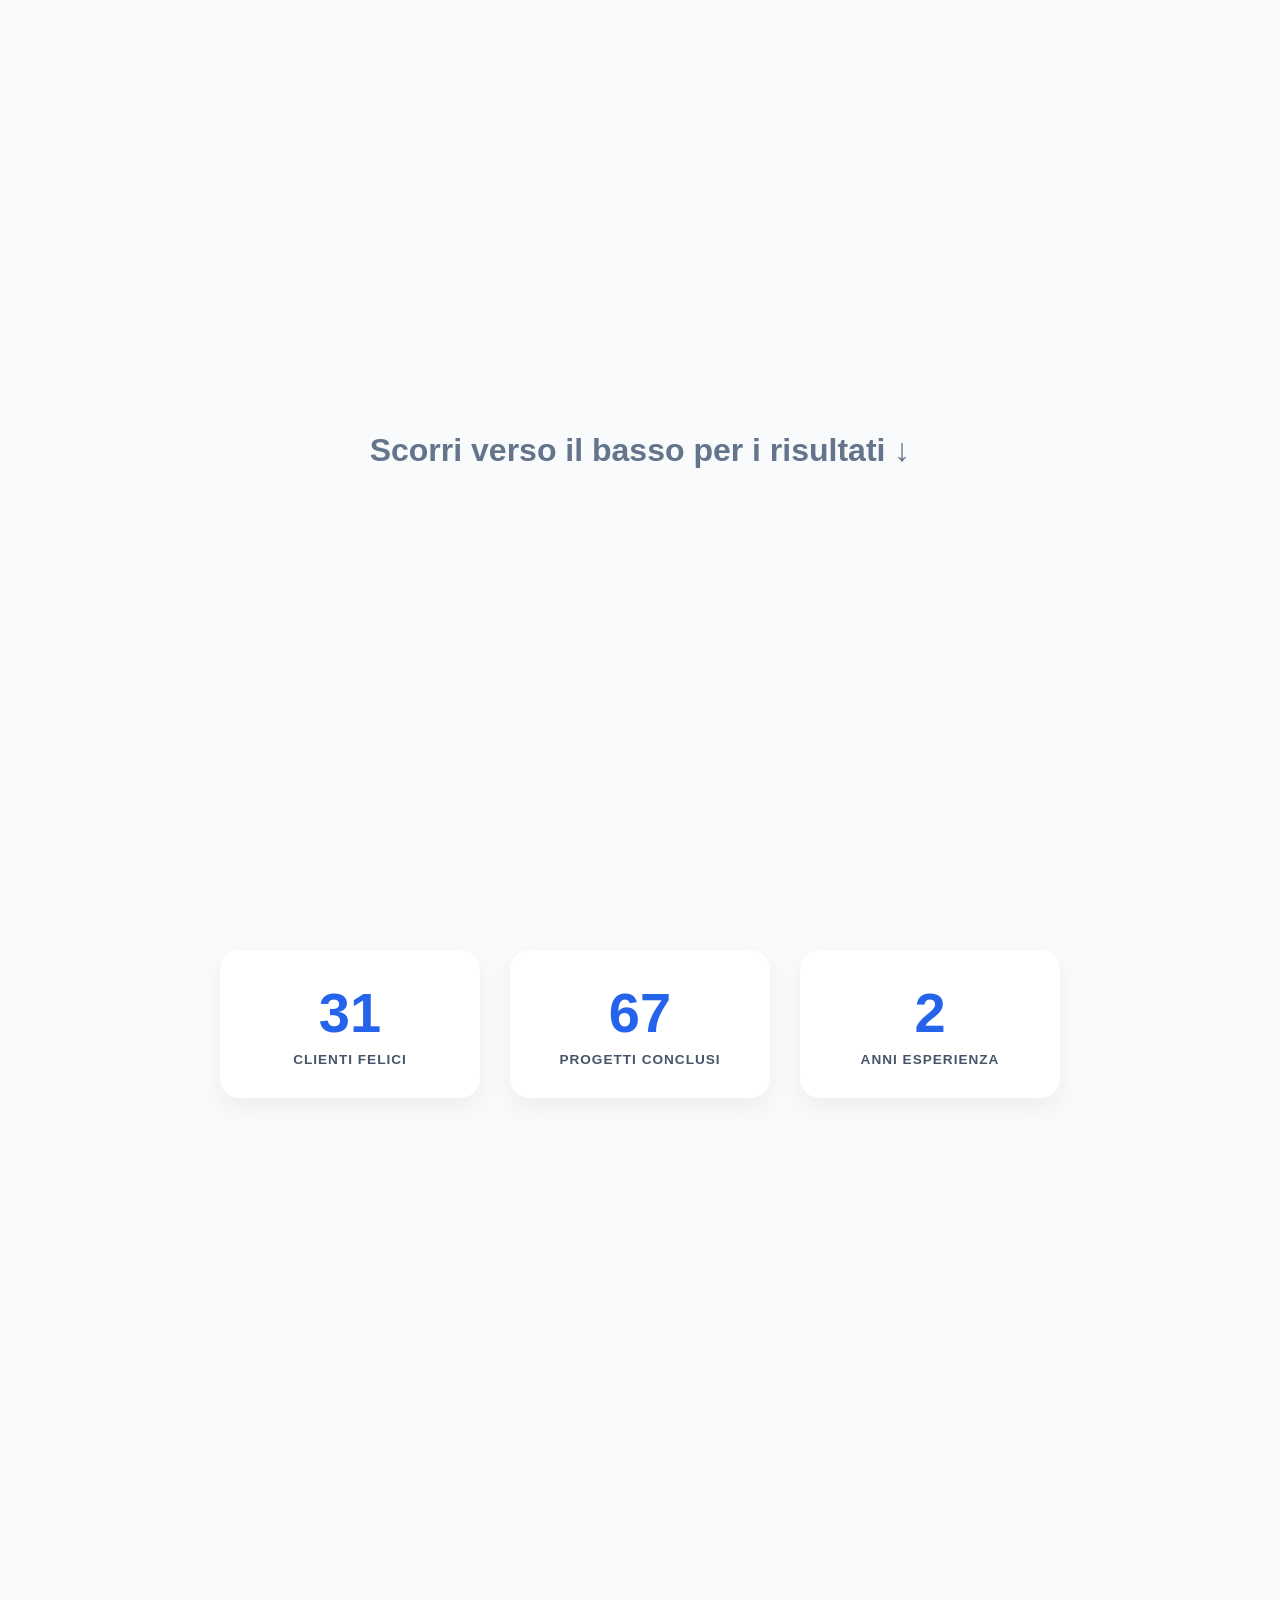
<file: dom_10_quiz_interrattivo_dafare/index.html>
<!DOCTYPE html>
<html lang="it">
<head>
    <meta charset="UTF-8">
    <meta name="viewport" content="width=device-width, initial-scale=1.0">
    <title>Esercizio DOM</title>
    <link rel="stylesheet" href="style.css">
   
   <style>
        /* Aggiungi qui il tuo CSS */

    </style>
</head>
<body>

<div class="header-spacer">
        <h1>Scorri verso il basso per i risultati ↓</h1>
    </div>

    <div class="container-stats">
        <div class="stat-card">
            <span class="counter" data-target="150">0</span>
            <span class="label">Clienti Felici</span>
        </div>

        <div class="stat-card">
            <span class="counter" data-target="320">0</span>
            <span class="label">Progetti Conclusi</span>
        </div>

        <div class="stat-card">
            <span class="counter" data-target="12">0</span>
            <span class="label">Anni Esperienza</span>
        </div>
    </div>

    <div class="header-spacer"></div>

    <script>
        // Funzione che gestisce il conteggio progressivo
        const startCounter = (el) => {
            const target = parseInt(el.getAttribute('data-target'));
            const duration = 2000; // Durata totale dell'animazione in millisecondi (2 secondi)
            const stepTime = 20; // Frequenza di aggiornamento
            const totalSteps = duration / stepTime;
            const increment = target / totalSteps;
            
            let current = 0;

            const timer = setInterval(() => {
                current += increment;
                if (current >= target) {
                    el.innerText = target;
                    clearInterval(timer);
                } else {
                    el.innerText = Math.floor(current);
                }
            }, stepTime);
        };

        // Configurazione dell'Observer (rileva quando l'elemento entra nella vista)
        const observerOptions = {
            threshold: 0.6 // L'animazione parte quando il 60% della card è visibile
        };

        const observer = new IntersectionObserver((entries, observer) => {
            entries.forEach(entry => {
                if (entry.isIntersecting) {
                    startCounter(entry.target);
                    observer.unobserve(entry.target); // Ferma l'osservazione (anima una sola volta)
                }
            });
        }, observerOptions);

        // Seleziona tutti i contatori e avvia l'osservatore
        document.querySelectorAll('.counter').forEach(counter => {
            observer.observe(counter);
        });
    </script>


</body>
</html>
</file>
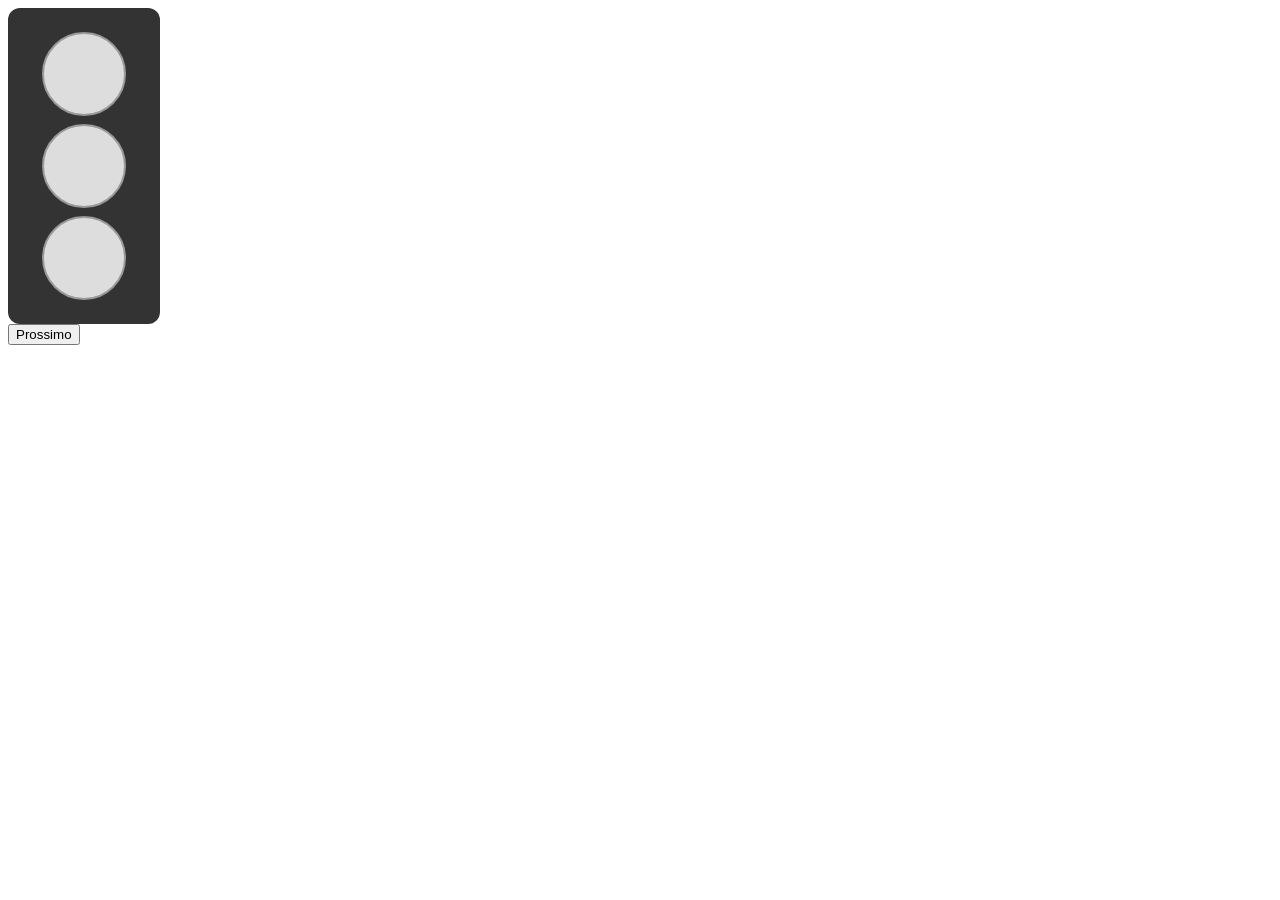
<file: dom_4_semaforo/index.html>
<!DOCTYPE html>
<html lang="it">
<head>
    <meta charset="UTF-8">
    <meta name="viewport" content="width=device-width, initial-scale=1.0">
    <title>La mia prima dom</title>

    <link rel="stylesheet" href="style.css">
</head>

<body>

    <div id="semaforo">
    <div class="luce" id="rosso"></div>
    <div class="luce" id="giallo"></div>
    <div class="luce" id="verde"></div>
</div>
<button id="btn-prossimo">Prossimo</button>


    <script src="script.js"></script>

    
</body>

</html>
</file>
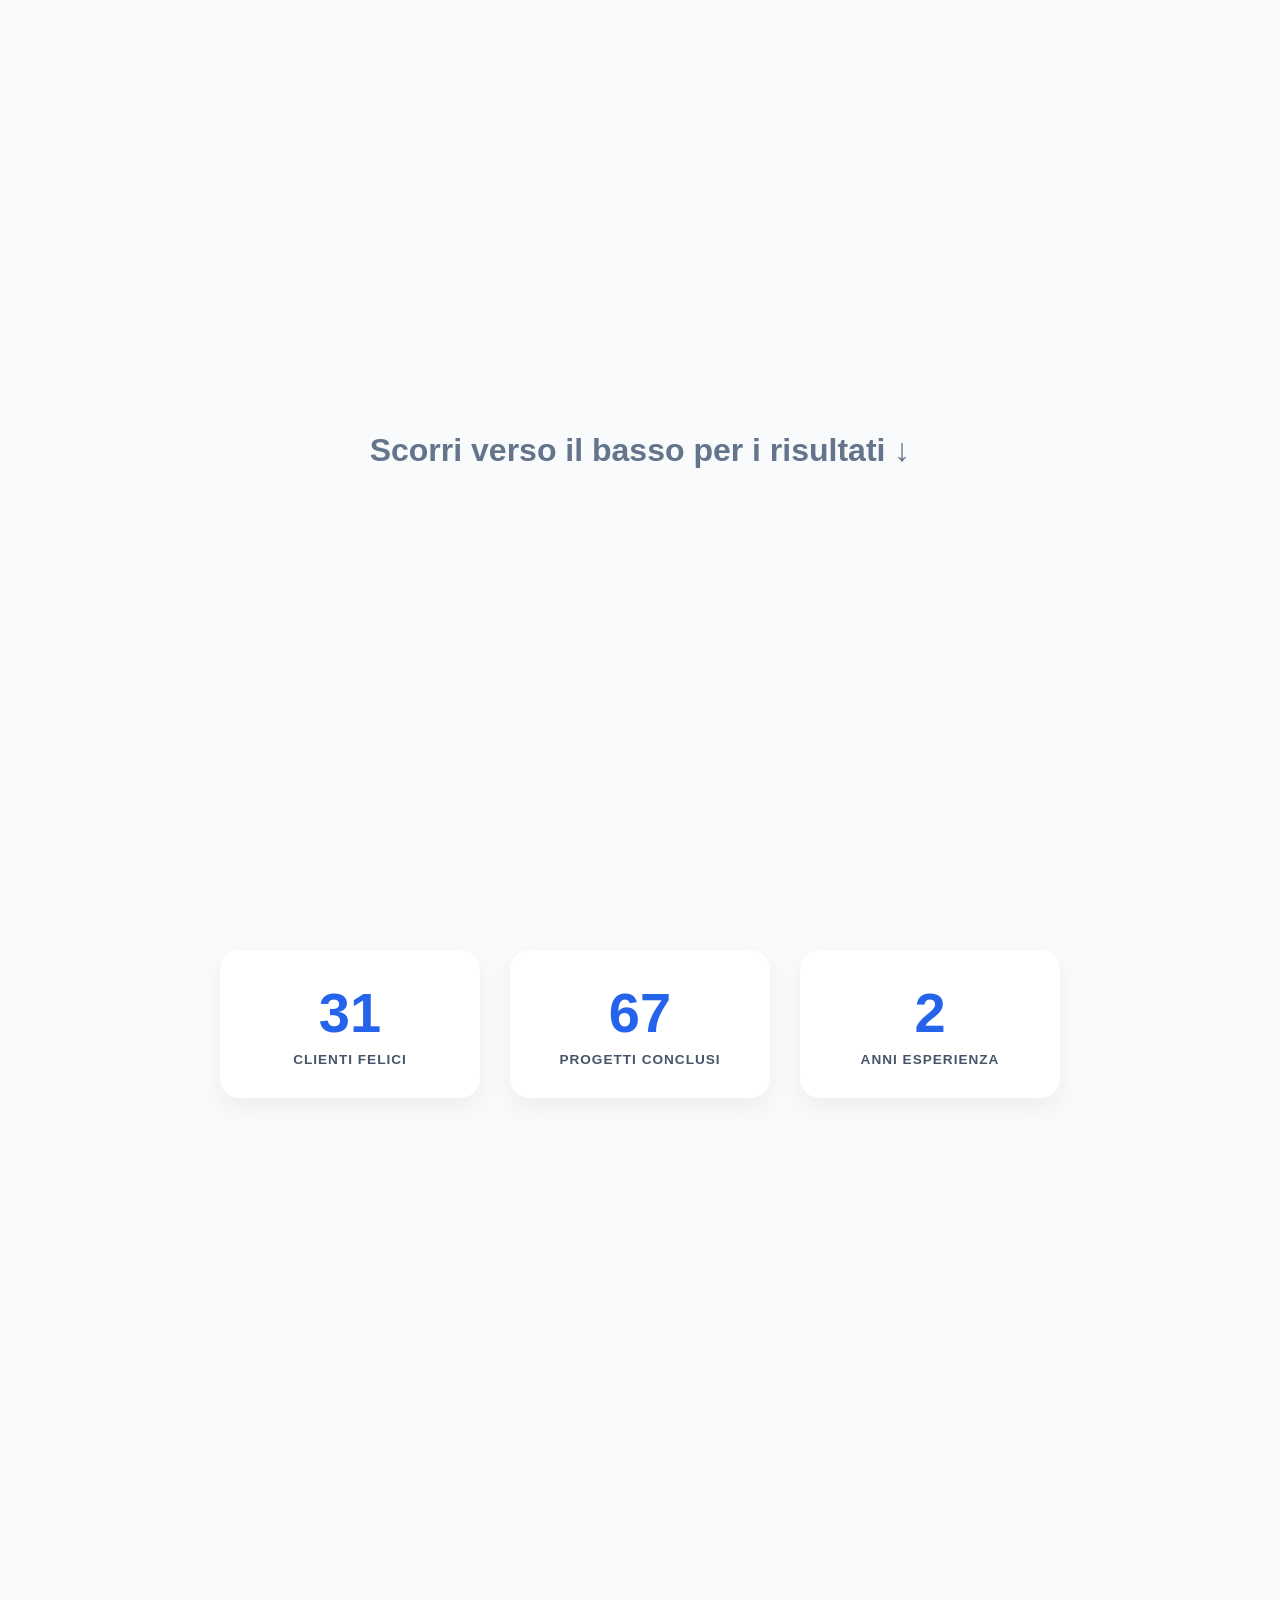
<file: dom_5_prova/index.html>
<!DOCTYPE html>
<html lang="it">
<head>
    <meta charset="UTF-8">
    <meta name="viewport" content="width=device-width, initial-scale=1.0">
    <title>Esercizio DOM</title>
    <link rel="stylesheet" href="style.css">
   
   <style>
        /* Aggiungi qui il tuo CSS */

    </style>
</head>
<body>

<div class="header-spacer">
        <h1>Scorri verso il basso per i risultati ↓</h1>
    </div>

    <div class="container-stats">
        <div class="stat-card">
            <span class="counter" data-target="150">0</span>
            <span class="label">Clienti Felici</span>
        </div>

        <div class="stat-card">
            <span class="counter" data-target="320">0</span>
            <span class="label">Progetti Conclusi</span>
        </div>

        <div class="stat-card">
            <span class="counter" data-target="12">0</span>
            <span class="label">Anni Esperienza</span>
        </div>
    </div>

    <div class="header-spacer"></div>

    <script>
        // Funzione che gestisce il conteggio progressivo
        const startCounter = (el) => {
            const target = parseInt(el.getAttribute('data-target'));
            const duration = 2000; // Durata totale dell'animazione in millisecondi (2 secondi)
            const stepTime = 20; // Frequenza di aggiornamento
            const totalSteps = duration / stepTime;
            const increment = target / totalSteps;
            
            let current = 0;

            const timer = setInterval(() => {
                current += increment;
                if (current >= target) {
                    el.innerText = target;
                    clearInterval(timer);
                } else {
                    el.innerText = Math.floor(current);
                }
            }, stepTime);
        };

        // Configurazione dell'Observer (rileva quando l'elemento entra nella vista)
        const observerOptions = {
            threshold: 0.6 // L'animazione parte quando il 60% della card è visibile
        };

        const observer = new IntersectionObserver((entries, observer) => {
            entries.forEach(entry => {
                if (entry.isIntersecting) {
                    startCounter(entry.target);
                    observer.unobserve(entry.target); // Ferma l'osservazione (anima una sola volta)
                }
            });
        }, observerOptions);

        // Seleziona tutti i contatori e avvia l'osservatore
        document.querySelectorAll('.counter').forEach(counter => {
            observer.observe(counter);
        });
    </script>


</body>
</html>
</file>
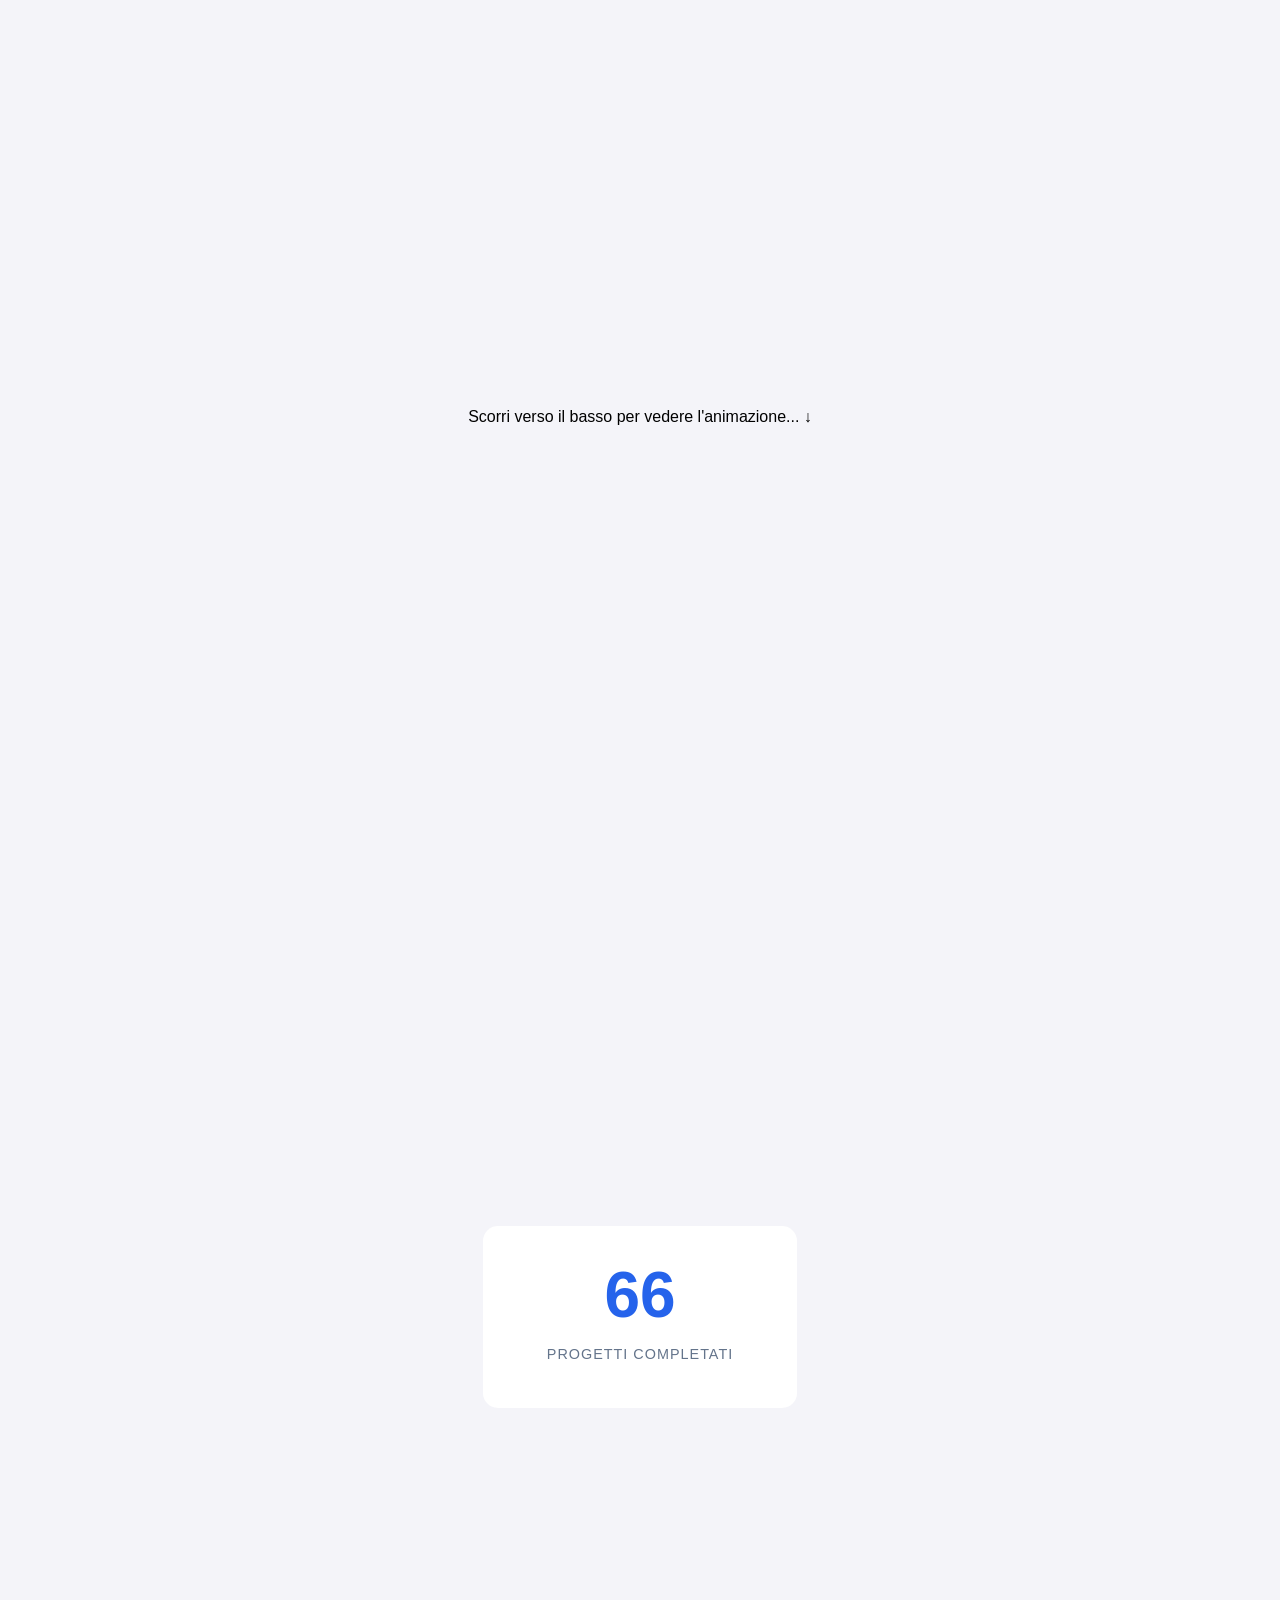
<file: dom_5contatore/index.html>
<!DOCTYPE html>
<html lang="it">
<head>
    <meta charset="UTF-8">
    <meta name="viewport" content="width=device-width, initial-scale=1.0">
    <title>Counter Up Professionale</title>
    <style>
        body { font-family: 'Segoe UI', sans-serif; height: 200vh; /* Altezza extra per testare lo scroll */ display: flex; flex-direction: column; align-items: center; justify-content: center; background-color: #f4f4f9; }
        
        .stat-card { background: white; padding: 2rem; border-radius: 15px; shadow: 0 10px 30px rgba(0,0,0,0.1); text-align: center; width: 250px; }
        
        /* Lo stile del numero */
        .counter { font-size: 4rem; font-weight: bold; color: #2563eb; display: block; margin-bottom: 0.5rem; }
        
        p { color: #64748b; text-transform: uppercase; letter-spacing: 1px; font-size: 0.9rem; }
    </style>
</head>
<body>

    <div style="margin-bottom: 800px;">Scorri verso il basso per vedere l'animazione... ↓</div>

    <div class="stat-card">
        <span class="counter" data-target="250">0</span>
        <p>Progetti Completati</p>
    </div>

    <script>
        const animaContatore = (el) => {
            const target = +el.getAttribute('data-target'); // Il numero finale
            const velocita = 100; // Più alto è, più è lento
            
            const aggiorna = () => {
                const valoreCorrente = +el.innerText;
                const incremento = target / velocita;

                if (valoreCorrente < target) {
                    el.innerText = Math.ceil(valoreCorrente + incremento);
                    setTimeout(aggiorna, 20); // Frequenza di aggiornamento (ms)
                } else {
                    el.innerText = target; // Assicura che finisca sul numero esatto
                }
            };
            aggiorna();
        };

        // --- INTERSECTION OBSERVER ---
        // Fa partire l'animazione solo quando l'elemento è visibile a schermo
        const observer = new IntersectionObserver((entries) => {
            entries.forEach(entry => {
                if (entry.isIntersecting) {
                    animaContatore(entry.target);
                    observer.unobserve(entry.target); // Ferma l'osservazione dopo la prima volta
                }
            });
        }, { threshold: 0.5 }); // Parte quando il 50% dell'elemento è visibile

        // Seleziona il contatore e avvia l'osservazione
        const contatoreElemento = document.querySelector('.counter');
        observer.observe(contatoreElemento);
    </script>

</body>
</html>
</file>
<file: dom_10_quiz_interrattivo_dafare/style.css>
body { font-family: 'Segoe UI', Tahoma, Geneva, Verdana, sans-serif; background-color: #f8fafc; margin: 0; display: flex; flex-direction: column; align-items: center; }
        
        /* Spazio per testare lo scroll */
        .header-spacer { height: 100vh; display: flex; align-items: center; justify-content: center; color: #64748b; }

        .container-stats {
            display: flex;
            gap: 30px;
            padding: 50px;
            flex-wrap: wrap;
            justify-content: center;
        }

        .stat-card {
            background: white;
            padding: 30px;
            border-radius: 20px;
            box-shadow: 0 10px 25px rgba(0,0,0,0.05);
            text-align: center;
            min-width: 200px;
            transition: transform 0.3s ease;
        }

        .stat-card:hover { transform: translateY(-10px); }

        .counter {
            display: block;
            font-size: 3.5rem;
            font-weight: 800;
            color: #2563eb; /* Blu moderno */
            margin-bottom: 5px;
        }

        .label {
            color: #475569;
            font-weight: 600;
            text-transform: uppercase;
            letter-spacing: 1px;
            font-size: 0.85rem;
        }
</file>
<file: dom_4_semaforo/style.css>
.luce {
    width: 80px;
    height: 80px;
    border-radius: 50%;
    background-color: #ddd;
    margin: 8px auto;
    border: 2px solid #999;
    transition: background-color 0.3s;
}

#semaforo {
    width: 120px;
    background: #333;
    padding: 16px;
    border-radius: 12px;
}
</file>
<file: dom_5_prova/style.css>
body { font-family: 'Segoe UI', Tahoma, Geneva, Verdana, sans-serif; background-color: #f8fafc; margin: 0; display: flex; flex-direction: column; align-items: center; }
        
        /* Spazio per testare lo scroll */
        .header-spacer { height: 100vh; display: flex; align-items: center; justify-content: center; color: #64748b; }

        .container-stats {
            display: flex;
            gap: 30px;
            padding: 50px;
            flex-wrap: wrap;
            justify-content: center;
        }

        .stat-card {
            background: white;
            padding: 30px;
            border-radius: 20px;
            box-shadow: 0 10px 25px rgba(0,0,0,0.05);
            text-align: center;
            min-width: 200px;
            transition: transform 0.3s ease;
        }

        .stat-card:hover { transform: translateY(-10px); }

        .counter {
            display: block;
            font-size: 3.5rem;
            font-weight: 800;
            color: #2563eb; /* Blu moderno */
            margin-bottom: 5px;
        }

        .label {
            color: #475569;
            font-weight: 600;
            text-transform: uppercase;
            letter-spacing: 1px;
            font-size: 0.85rem;
        }
</file>
